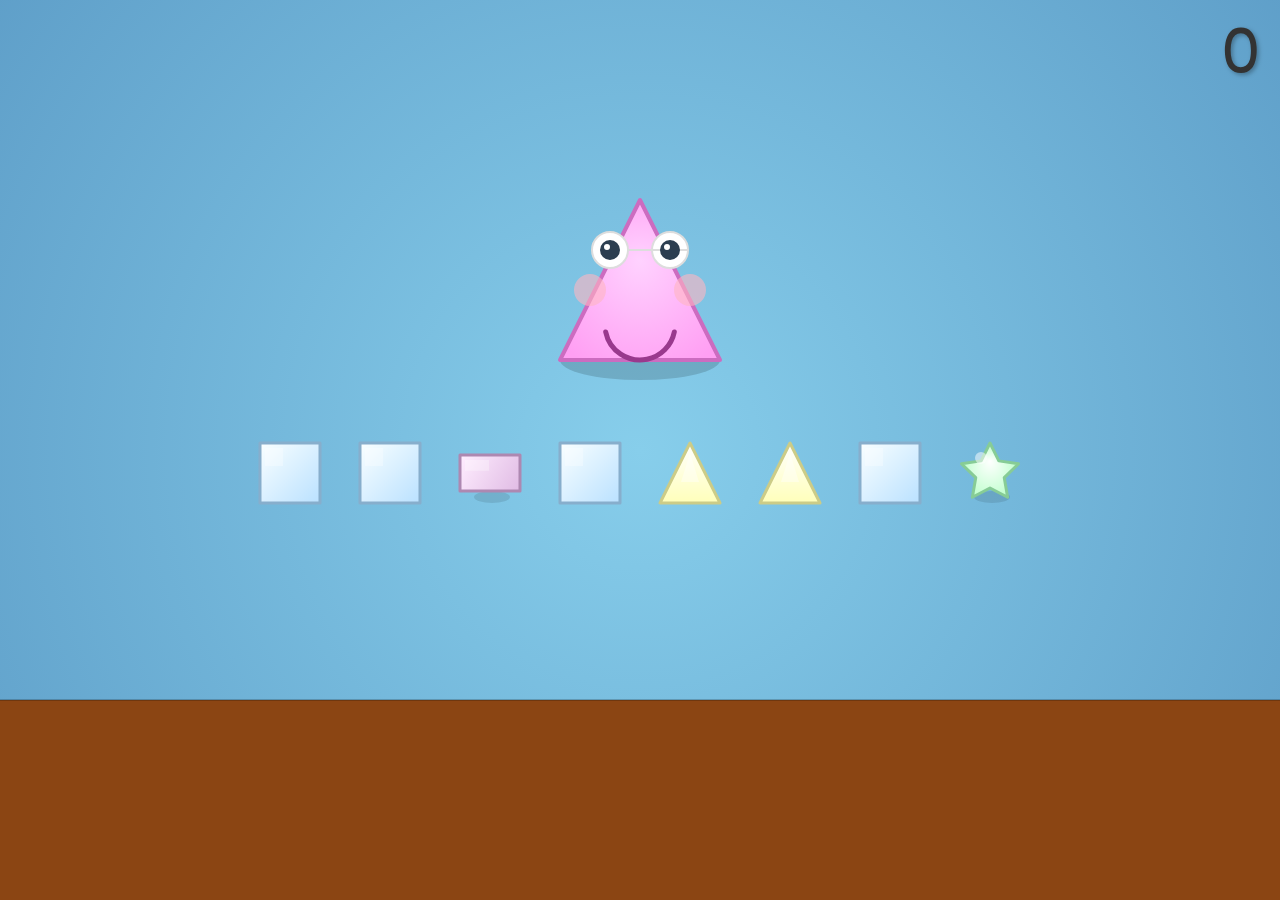
<file: index-old.html>
<!DOCTYPE html>
<html lang="en">
<head>
  <meta charset="UTF-8">
  <meta name="viewport" content="width=device-width, initial-scale=1.0">
  <meta name="description" content="Feed the Monster - A shape recognition game for children ages 4-5">
  <title>Feed the Monster</title>
  
  <!-- Google Fonts -->
  <link rel="preconnect" href="https://fonts.googleapis.com">
  <link rel="preconnect" href="https://fonts.gstatic.com" crossorigin>
  <link href="https://fonts.googleapis.com/css2?family=Fredoka+One&display=swap" rel="stylesheet">
  
  <style>
    * {
      margin: 0;
      padding: 0;
      box-sizing: border-box;
    }
    
    body {
      overflow: hidden;
      font-family: 'Fredoka One', 'Comic Sans MS', 'Arial Rounded MT Bold', sans-serif;
      background-color: #87CEEB;
    }
    
    #gameCanvas {
      display: block;
      width: 100vw;
      height: 100vh;
      touch-action: none; /* Prevent default touch behaviors */
    }
    
    #errorMessage {
      display: none;
      position: fixed;
      top: 50%;
      left: 50%;
      transform: translate(-50%, -50%);
      text-align: center;
      padding: 40px;
      background: white;
      border-radius: 20px;
      box-shadow: 0 4px 20px rgba(0,0,0,0.2);
      font-family: 'Fredoka One', sans-serif;
      color: #333;
    }
    
    #errorMessage h1 {
      font-size: 2em;
      margin-bottom: 20px;
      color: #FF6B6B;
    }
    
    #errorMessage p {
      font-size: 1.2em;
      line-height: 1.6;
    }
  </style>
</head>
<body>
  <canvas id="gameCanvas"></canvas>
  
  <div id="errorMessage">
    <h1>Unable to start game</h1>
    <p>Your browser may not support HTML5 Canvas.<br>Please try a modern browser like Chrome, Firefox, or Safari.</p>
  </div>

  <script>
    // Configuration Constants
    const CONFIG = {
      // Physics
      GRAVITY: 0.5,
      BOUNCE_DAMPING: 0.6,
      MIN_BOUNCE_VELOCITY: 0.5,
      
      // Interactions
      DRAG_SCALE: 1.2,
      HIT_PADDING: 25,
      
      // Layout
      FLOOR_HEIGHT: 200,
      MONSTER_Y_POSITION: 0.2,
      
      // Collision
      COLLISION_THRESHOLD: 50,
      
      // Effects
      PARTICLE_COUNT: 30,
      PARTICLE_POOL_SIZE: 100,
      TRANSITION_DELAY: 1500,
      
      // Shapes
      SHAPE_TYPES: ['circle', 'square', 'triangle', 'star', 'rectangle'],
      SHAPE_COLORS: {
        circle: '#FFB3BA',
        square: '#BAE1FF',
        triangle: '#FFFFBA',
        star: '#BAFFC9',
        rectangle: '#E0BBE4'
      },
      
      // Visual
      WALL_GRADIENT_START: '#87CEEB',
      WALL_GRADIENT_END: '#4682B4',
      FLOOR_COLOR: '#8B4513',
      TEXT_COLOR: '#333333',
      
      // Confetti colors
      CONFETTI_COLORS: ['#FF6B6B', '#4ECDC4', '#45B7D1', '#FFA07A', '#98D8C8', '#F7DC6F']
    };

    // Game State Enumeration
    const GameState = {
      PLAYING: 'playing',
      TRANSITIONING: 'transitioning',
      PAUSED: 'paused'
    };

    // Game Class
    class Game {
      constructor() {
        this.canvas = null;
        this.ctx = null;
        this.monster = null;
        this.shapes = [];
        this.particles = [];
        this.particlePool = [];
        this.draggedShape = null;
        this.score = 0;
        this.round = 0;
        this.gameState = GameState.PLAYING;
        this.floorY = 0;
        this.lastFrameTime = 0;
        this.successFlash = 0; // For screen flash effect
        this.scoreAnimation = 0; // For score animation
      }

      init() {
        try {
          // Get canvas and context
          this.canvas = document.getElementById('gameCanvas');
          this.ctx = this.canvas.getContext('2d');
          
          if (!this.ctx) {
            throw new Error('Failed to get 2D context');
          }
          
          // Calculate initial layout
          this.calculateLayout();
          
          // Create particle pool
          for (let i = 0; i < CONFIG.PARTICLE_POOL_SIZE; i++) {
            this.particlePool.push(new Particle());
          }
          
          // Setup event listeners
          this.setupEventListeners();
          
          // Wait for fonts to load
          document.fonts.ready.then(() => {
            console.log('Fonts loaded, starting game');
            this.startNewRound();
            this.gameLoop(performance.now());
          }).catch((error) => {
            console.warn('Font loading failed, continuing anyway:', error);
            this.startNewRound();
            this.gameLoop(performance.now());
          });
          
        } catch (error) {
          console.error('Game initialization failed:', error);
          document.getElementById('errorMessage').style.display = 'block';
          this.canvas.style.display = 'none';
        }
      }

      calculateLayout() {
        // Set canvas dimensions to match viewport
        this.canvas.width = window.innerWidth;
        this.canvas.height = window.innerHeight;
        
        // Calculate floor position (bottom 200px)
        this.floorY = this.canvas.height - CONFIG.FLOOR_HEIGHT;
      }

      render() {
        try {
          // Clear canvas
          this.ctx.clearRect(0, 0, this.canvas.width, this.canvas.height);
          
          // Draw background and floor
          this.drawBackground();
          this.drawFloor();
          
          // Draw monster first (background layer)
          if (this.monster) {
            this.monster.draw(this.ctx);
          }
          
          // Draw non-dragged shapes (middle layer)
          this.shapes.forEach(shape => {
            if (shape !== this.draggedShape) {
              shape.draw(this.ctx);
            }
          });
          
          // Draw dragged shape last (front layer)
          if (this.draggedShape) {
            this.draggedShape.draw(this.ctx);
          }
          
          // Draw particles (top layer)
          this.particles.forEach(particle => {
            if (particle.isAlive()) {
              particle.draw(this.ctx);
            }
          });
          
          // Draw score
          this.drawScore();
          
          // Draw success flash overlay
          if (this.successFlash > 0) {
            this.drawSuccessFlash();
          }
          
        } catch (error) {
          console.error('Rendering error:', error);
          // Continue game loop despite error
        }
      }

      drawBackground() {
        // Create radial gradient from center
        const centerX = this.canvas.width / 2;
        const centerY = this.canvas.height / 2;
        const radius = Math.max(this.canvas.width, this.canvas.height);
        
        const gradient = this.ctx.createRadialGradient(
          centerX, centerY, 0,
          centerX, centerY, radius
        );
        gradient.addColorStop(0, CONFIG.WALL_GRADIENT_START);
        gradient.addColorStop(1, CONFIG.WALL_GRADIENT_END);
        
        this.ctx.fillStyle = gradient;
        this.ctx.fillRect(0, 0, this.canvas.width, this.canvas.height);
      }

      drawFloor() {
        this.ctx.fillStyle = CONFIG.FLOOR_COLOR;
        this.ctx.fillRect(0, this.floorY, this.canvas.width, CONFIG.FLOOR_HEIGHT);
        
        // Add subtle floor line
        this.ctx.strokeStyle = 'rgba(0, 0, 0, 0.2)';
        this.ctx.lineWidth = 2;
        this.ctx.beginPath();
        this.ctx.moveTo(0, this.floorY);
        this.ctx.lineTo(this.canvas.width, this.floorY);
        this.ctx.stroke();
      }

      drawScore() {
        // Calculate font size based on canvas dimensions
        const baseFontSize = Math.max(30, this.canvas.width * 0.05);
        const fontSize = this.scoreAnimation > 0 ? baseFontSize * 1.3 : baseFontSize;
        
        this.ctx.font = `${fontSize}px 'Fredoka One', sans-serif`;
        this.ctx.fillStyle = CONFIG.TEXT_COLOR;
        this.ctx.textAlign = 'right';
        this.ctx.textBaseline = 'top';
        
        // Draw score in upper right corner
        const padding = 20;
        const y = this.scoreAnimation > 0 ? padding - 5 : padding;
        
        // Add shadow for better visibility
        this.ctx.shadowColor = 'rgba(0, 0, 0, 0.3)';
        this.ctx.shadowBlur = 4;
        this.ctx.shadowOffsetX = 2;
        this.ctx.shadowOffsetY = 2;
        
        this.ctx.fillText(this.score.toString(), this.canvas.width - padding, y);
        
        // Reset shadow
        this.ctx.shadowBlur = 0;
        this.ctx.shadowOffsetX = 0;
        this.ctx.shadowOffsetY = 0;
      }

      drawSuccessFlash() {
        // Draw a subtle white flash overlay
        this.ctx.fillStyle = `rgba(255, 255, 255, ${this.successFlash * 0.3})`;
        this.ctx.fillRect(0, 0, this.canvas.width, this.canvas.height);
        
        // Decrease flash intensity
        this.successFlash *= 0.95;
        if (this.successFlash < 0.01) {
          this.successFlash = 0;
        }
      }

      generateShapes(targetType) {
        const shapes = [];
        
        // Determine count: 6-8 shapes
        const count = 6 + Math.floor(Math.random() * 3);
        
        // Create array of shape types, ensuring at least one matches target
        const shapeTypes = [targetType]; // Guarantee one target shape
        
        // Fill remaining slots with random types
        for (let i = 1; i < count; i++) {
          const randomType = CONFIG.SHAPE_TYPES[Math.floor(Math.random() * CONFIG.SHAPE_TYPES.length)];
          shapeTypes.push(randomType);
        }
        
        // Shuffle array
        for (let i = shapeTypes.length - 1; i > 0; i--) {
          const j = Math.floor(Math.random() * (i + 1));
          [shapeTypes[i], shapeTypes[j]] = [shapeTypes[j], shapeTypes[i]];
        }
        
        // Calculate horizontal spacing to prevent overlap
        const shapeSize = 60;
        const spacing = shapeSize + 40; // Extra space between shapes
        const totalWidth = count * spacing;
        const startX = (this.canvas.width - totalWidth) / 2 + spacing / 2;
        
        // Create shapes at top of canvas with horizontal spacing
        for (let i = 0; i < count; i++) {
          const x = startX + (i * spacing);
          const y = 0; // Top of canvas
          const shape = new Shape(shapeTypes[i], x, y, this.floorY);
          shapes.push(shape);
        }
        
        return shapes;
      }

      startNewRound() {
        // Increment round counter
        this.round++;
        
        // Clear existing shapes
        this.shapes = [];
        
        // Select random target shape type
        const targetType = CONFIG.SHAPE_TYPES[Math.floor(Math.random() * CONFIG.SHAPE_TYPES.length)];
        
        // Create new monster
        const monsterX = (this.canvas.width - 200) / 2;
        const monsterY = this.canvas.height * CONFIG.MONSTER_Y_POSITION;
        this.monster = new Monster(monsterX, monsterY, targetType);
        
        // Generate shapes
        this.shapes = this.generateShapes(targetType);
        
        // Set game state to playing
        this.gameState = GameState.PLAYING;
        
        // Reset dragged shape
        this.draggedShape = null;
        
        console.log(`Round ${this.round} started - Target: ${targetType}`);
      }

      convertCoordinates(clientX, clientY) {
        const rect = this.canvas.getBoundingClientRect();
        return {
          x: clientX - rect.left,
          y: clientY - rect.top
        };
      }

      handleMouseDown(event) {
        if (this.gameState !== GameState.PLAYING) return;
        
        const coords = this.convertCoordinates(event.clientX, event.clientY);
        
        // Check if any shape was clicked (iterate backwards to check top shapes first)
        for (let i = this.shapes.length - 1; i >= 0; i--) {
          const shape = this.shapes[i];
          if (shape.checkPointInside(coords.x, coords.y)) {
            this.draggedShape = shape;
            shape.startDrag();
            break;
          }
        }
      }

      handleMouseMove(event) {
        if (!this.draggedShape) return;
        
        const coords = this.convertCoordinates(event.clientX, event.clientY);
        this.draggedShape.drag(coords.x, coords.y);
        
        // Update monster eyes to track dragged shape
        if (this.monster) {
          this.monster.updateEyes(coords.x, coords.y);
        }
      }

      handleMouseUp(event) {
        if (!this.draggedShape) return;
        
        // Check collision before dropping
        const success = this.checkCollision(this.draggedShape);
        
        if (success) {
          this.handleSuccess();
        } else {
          this.draggedShape.drop();
        }
        
        this.draggedShape = null;
        
        // Reset monster eyes
        if (this.monster) {
          this.monster.eyeOffsetX = 0;
          this.monster.eyeOffsetY = 0;
        }
      }

      handleTouchStart(event) {
        event.preventDefault(); // Prevent scrolling
        
        if (this.gameState !== GameState.PLAYING) return;
        if (event.touches.length === 0) return;
        
        // Use only first touch point
        const touch = event.touches[0];
        const coords = this.convertCoordinates(touch.clientX, touch.clientY);
        
        // Check if any shape was touched
        for (let i = this.shapes.length - 1; i >= 0; i--) {
          const shape = this.shapes[i];
          if (shape.checkPointInside(coords.x, coords.y)) {
            this.draggedShape = shape;
            shape.startDrag();
            break;
          }
        }
      }

      handleTouchMove(event) {
        event.preventDefault(); // Prevent scrolling
        
        if (!this.draggedShape) return;
        if (event.touches.length === 0) return;
        
        // Use only first touch point
        const touch = event.touches[0];
        const coords = this.convertCoordinates(touch.clientX, touch.clientY);
        this.draggedShape.drag(coords.x, coords.y);
        
        // Update monster eyes
        if (this.monster) {
          this.monster.updateEyes(coords.x, coords.y);
        }
      }

      handleTouchEnd(event) {
        event.preventDefault(); // Prevent scrolling
        
        if (!this.draggedShape) return;
        
        // Check collision before dropping
        const success = this.checkCollision(this.draggedShape);
        
        if (success) {
          this.handleSuccess();
        } else {
          this.draggedShape.drop();
        }
        
        this.draggedShape = null;
        
        // Reset monster eyes
        if (this.monster) {
          this.monster.eyeOffsetX = 0;
          this.monster.eyeOffsetY = 0;
        }
      }

      checkCollision(shape) {
        if (!shape || !this.monster) return false;
        
        // Check if shape type matches monster's target shape
        if (shape.type !== this.monster.targetShape) {
          return false;
        }
        
        // Get mouth position
        const mouth = this.monster.getMouthPosition();
        
        // Calculate distance between shape center and mouth
        const dx = shape.x - mouth.x;
        const dy = shape.y - mouth.y;
        const distance = Math.sqrt(dx * dx + dy * dy);
        
        // Check if within collision threshold
        return distance < CONFIG.COLLISION_THRESHOLD;
      }

      handleSuccess() {
        // Remove shape from array
        const index = this.shapes.indexOf(this.draggedShape);
        if (index > -1) {
          this.shapes.splice(index, 1);
        }
        
        // Increment score
        this.score += 10;
        
        // Trigger visual effects
        this.successFlash = 1.0; // Start screen flash
        this.scoreAnimation = 30; // Start score animation
        
        // Get monster center position for confetti
        const centerX = this.monster.x + this.monster.width / 2;
        const centerY = this.monster.y + this.monster.height / 2;
        
        // Create enhanced confetti particles using pool
        for (let i = 0; i < CONFIG.PARTICLE_COUNT * 1.5; i++) {
          // Find inactive particle from pool
          let particle = this.particlePool.find(p => !p.active);
          
          if (particle) {
            // Calculate circular velocity distribution with more variety
            const angle = (Math.PI * 2 * i) / (CONFIG.PARTICLE_COUNT * 1.5);
            const velocity = 2 + Math.random() * 6;
            const velocityX = Math.cos(angle) * velocity;
            const velocityY = Math.sin(angle) * velocity - 3; // Stronger upward bias
            
            // Random color from confetti palette
            const color = CONFIG.CONFETTI_COLORS[Math.floor(Math.random() * CONFIG.CONFETTI_COLORS.length)];
            
            // Random size with more variety
            const size = Math.random() * 8 + 3;
            
            // Initialize particle
            particle.init(centerX, centerY, velocityX, velocityY, color, size);
            this.particles.push(particle);
          }
        }
        
        // Trigger monster happy animation
        this.monster.playHappyAnimation();
        
        // Set game state to transitioning
        this.gameState = GameState.TRANSITIONING;
        
        // Schedule next round
        setTimeout(() => {
          if (this.gameState === GameState.TRANSITIONING) {
            this.startNewRound();
          }
        }, CONFIG.TRANSITION_DELAY);
        
        console.log(`Success! Score: ${this.score}`);
      }

      update(deltaTime) {
        // Update all shapes
        this.shapes.forEach(shape => shape.update(deltaTime));
        
        // Update all active particles
        this.particles.forEach(particle => particle.update(deltaTime));
        
        // Remove dead particles and return to pool
        this.particles = this.particles.filter(particle => {
          if (!particle.isAlive()) {
            particle.reset();
            return false;
          }
          return true;
        });
        
        // Update monster
        if (this.monster) {
          this.monster.update(deltaTime);
        }
        
        // Update score animation
        if (this.scoreAnimation > 0) {
          this.scoreAnimation--;
        }
      }

      gameLoop(timestamp) {
        // Calculate delta time
        const deltaTime = this.lastFrameTime ? timestamp - this.lastFrameTime : 0;
        this.lastFrameTime = timestamp;
        
        // Update game state
        this.update(deltaTime);
        
        // Render frame
        this.render();
        
        // Continue loop
        requestAnimationFrame(this.gameLoop.bind(this));
      }

      setupEventListeners() {
        // Mouse events
        this.canvas.addEventListener('mousedown', this.handleMouseDown.bind(this));
        this.canvas.addEventListener('mousemove', this.handleMouseMove.bind(this));
        this.canvas.addEventListener('mouseup', this.handleMouseUp.bind(this));
        
        // Touch events with passive: false to allow preventDefault
        this.canvas.addEventListener('touchstart', this.handleTouchStart.bind(this), { passive: false });
        this.canvas.addEventListener('touchmove', this.handleTouchMove.bind(this), { passive: false });
        this.canvas.addEventListener('touchend', this.handleTouchEnd.bind(this), { passive: false });
        
        // Window resize with debouncing
        let resizeTimeout;
        window.addEventListener('resize', () => {
          clearTimeout(resizeTimeout);
          resizeTimeout = setTimeout(() => {
            this.calculateLayout();
          }, 150);
        });
      }
    }

    // Monster Class
    class Monster {
      constructor(x, y, targetShape) {
        this.x = x;
        this.y = y;
        this.targetShape = targetShape;
        
        // Size - ensure minimum 150px width for visibility
        this.width = 200;
        this.height = 200;
        
        // Random monster color (different from shape colors) - more vibrant
        const monsterColors = ['#FF6B6B', '#4ECDC4', '#45B7D1', '#96CEB4', '#FECA57', '#FF9FF3'];
        this.color = monsterColors[Math.floor(Math.random() * monsterColors.length)];
        
        // Eye tracking
        this.eyeOffsetX = 0;
        this.eyeOffsetY = 0;
        
        // Animation
        this.isHappy = false;
        this.animationTimer = 0;
        this.scale = 1.0;
        this.bounceOffset = 0;
        this.bounceSpeed = 0;
      }

      draw(ctx) {
        ctx.save();
        ctx.translate(this.x + this.width / 2, this.y + this.height / 2 + this.bounceOffset);
        ctx.scale(this.scale, this.scale);
        
        // Add shadow for depth
        this.drawShadow(ctx);
        
        this.drawBody(ctx);
        this.drawEyes(ctx);
        this.drawMouth(ctx);
        this.drawCheeks(ctx);
        
        if (this.isHappy) {
          this.drawHappyEffect(ctx);
        }
        
        ctx.restore();
      }

      drawShadow(ctx) {
        // Soft shadow under monster
        ctx.fillStyle = 'rgba(0, 0, 0, 0.15)';
        ctx.beginPath();
        ctx.ellipse(0, this.height * 0.4, this.width * 0.4, this.height * 0.1, 0, 0, Math.PI * 2);
        ctx.fill();
      }

      drawBody(ctx) {
        // Gradient fill for more appealing look
        const gradient = ctx.createRadialGradient(0, -this.height * 0.1, 0, 0, 0, this.width * 0.5);
        gradient.addColorStop(0, this.lightenColor(this.color, 20));
        gradient.addColorStop(1, this.color);
        
        ctx.fillStyle = gradient;
        ctx.strokeStyle = this.darkenColor(this.color, 20);
        ctx.lineWidth = 4;
        ctx.lineJoin = 'round';
        
        const size = this.width * 0.8;
        
        // Draw body based on target shape
        switch (this.targetShape) {
          case 'circle':
            ctx.beginPath();
            ctx.arc(0, 0, size / 2, 0, Math.PI * 2);
            ctx.fill();
            ctx.stroke();
            break;
            
          case 'square':
            const half = size / 2;
            ctx.fillRect(-half, -half, size, size);
            ctx.strokeRect(-half, -half, size, size);
            break;
            
          case 'triangle':
            const triHalf = size / 2;
            ctx.beginPath();
            ctx.moveTo(0, -triHalf);
            ctx.lineTo(-triHalf, triHalf);
            ctx.lineTo(triHalf, triHalf);
            ctx.closePath();
            ctx.fill();
            ctx.stroke();
            break;
            
          case 'star':
            const spikes = 5;
            const outerRadius = size / 2;
            const innerRadius = outerRadius * 0.5;
            let rot = Math.PI / 2 * 3;
            const step = Math.PI / spikes;

            ctx.beginPath();
            ctx.moveTo(0, -outerRadius);
            
            for (let i = 0; i < spikes; i++) {
              let x = Math.cos(rot) * outerRadius;
              let y = Math.sin(rot) * outerRadius;
              ctx.lineTo(x, y);
              rot += step;

              x = Math.cos(rot) * innerRadius;
              y = Math.sin(rot) * innerRadius;
              ctx.lineTo(x, y);
              rot += step;
            }
            
            ctx.lineTo(0, -outerRadius);
            ctx.closePath();
            ctx.fill();
            ctx.stroke();
            break;
            
          case 'rectangle':
            const rectWidth = size;
            const rectHeight = size * 0.6;
            ctx.fillRect(-rectWidth / 2, -rectHeight / 2, rectWidth, rectHeight);
            ctx.strokeRect(-rectWidth / 2, -rectHeight / 2, rectWidth, rectHeight);
            break;
        }
      }

      drawEyes(ctx) {
        const eyeY = -this.height * 0.15;
        const leftEyeX = -this.width * 0.15;
        const rightEyeX = this.width * 0.15;
        const eyeRadius = 18;
        const pupilRadius = 10;
        
        // Eye whites with highlight
        ctx.fillStyle = 'white';
        ctx.strokeStyle = '#ddd';
        ctx.lineWidth = 2;
        ctx.beginPath();
        ctx.arc(leftEyeX, eyeY, eyeRadius, 0, Math.PI * 2);
        ctx.arc(rightEyeX, eyeY, eyeRadius, 0, Math.PI * 2);
        ctx.fill();
        ctx.stroke();
        
        // Pupils with tracking
        ctx.fillStyle = '#2C3E50';
        ctx.beginPath();
        ctx.arc(leftEyeX + this.eyeOffsetX, eyeY + this.eyeOffsetY, pupilRadius, 0, Math.PI * 2);
        ctx.arc(rightEyeX + this.eyeOffsetX, eyeY + this.eyeOffsetY, pupilRadius, 0, Math.PI * 2);
        ctx.fill();
        
        // Pupil highlights
        ctx.fillStyle = 'white';
        ctx.beginPath();
        ctx.arc(leftEyeX + this.eyeOffsetX - 3, eyeY + this.eyeOffsetY - 3, 3, 0, Math.PI * 2);
        ctx.arc(rightEyeX + this.eyeOffsetX - 3, eyeY + this.eyeOffsetY - 3, 3, 0, Math.PI * 2);
        ctx.fill();
      }

      drawMouth(ctx) {
        const mouthY = this.height * 0.2;
        const mouthWidth = this.width * 0.35;
        
        ctx.strokeStyle = this.darkenColor(this.color, 40);
        ctx.lineWidth = 5;
        ctx.lineCap = 'round';
        
        // Draw mouth based on mood
        ctx.beginPath();
        if (this.isHappy) {
          // Big happy smile
          ctx.arc(0, mouthY - 15, mouthWidth / 2, 0.1, Math.PI - 0.1);
        } else {
          // Curious/hungry mouth (slight frown)
          ctx.arc(0, mouthY + 5, mouthWidth / 2, Math.PI - 0.2, 0.2, true);
        }
        ctx.stroke();
      }

      drawCheeks(ctx) {
        // Add cute blush cheeks
        const cheekY = this.height * 0.05;
        const leftCheekX = -this.width * 0.25;
        const rightCheekX = this.width * 0.25;
        const cheekRadius = this.width * 0.08;
        
        ctx.fillStyle = 'rgba(255, 182, 193, 0.6)'; // Light pink
        ctx.beginPath();
        ctx.arc(leftCheekX, cheekY, cheekRadius, 0, Math.PI * 2);
        ctx.arc(rightCheekX, cheekY, cheekRadius, 0, Math.PI * 2);
        ctx.fill();
      }

      drawHappyEffect(ctx) {
        // Draw sparkles and hearts around monster when happy
        const time = Date.now() / 100;
        
        // Golden sparkles
        ctx.fillStyle = '#FFD700';
        
        for (let i = 0; i < 8; i++) {
          const angle = (i / 8) * Math.PI * 2 + time;
          const distance = this.width * 0.7;
          const x = Math.cos(angle) * distance;
          const y = Math.sin(angle) * distance;
          const size = 6 + Math.sin(time + i) * 4;
          
          // Draw star shape instead of circle
          this.drawStarParticle(ctx, x, y, size);
        }
        
        // Colorful hearts
        const heartColors = ['#FF6B6B', '#FF8E8E', '#FFA5A5'];
        for (let i = 0; i < 5; i++) {
          const angle = (i / 5) * Math.PI * 2 + time * 0.7;
          const distance = this.width * 0.5;
          const x = Math.cos(angle) * distance;
          const y = Math.sin(angle) * distance;
          const size = 8 + Math.sin(time * 1.2 + i) * 3;
          
          ctx.fillStyle = heartColors[i % heartColors.length];
          this.drawHeartParticle(ctx, x, y, size);
        }
      }

      drawStarParticle(ctx, x, y, size) {
        // Draw a 5-pointed star
        const spikes = 5;
        const outerRadius = size;
        const innerRadius = size * 0.4;
        let rot = Math.PI / 2 * 3;
        const step = Math.PI / spikes;

        ctx.save();
        ctx.translate(x, y);
        ctx.beginPath();
        ctx.moveTo(0, -outerRadius);
        
        for (let i = 0; i < spikes; i++) {
          let px = Math.cos(rot) * outerRadius;
          let py = Math.sin(rot) * outerRadius;
          ctx.lineTo(px, py);
          rot += step;

          px = Math.cos(rot) * innerRadius;
          py = Math.sin(rot) * innerRadius;
          ctx.lineTo(px, py);
          rot += step;
        }
        
        ctx.lineTo(0, -outerRadius);
        ctx.closePath();
        ctx.fill();
        ctx.restore();
      }

      drawHeartParticle(ctx, x, y, size) {
        // Draw a heart shape
        ctx.save();
        ctx.translate(x, y);
        ctx.beginPath();
        
        const topCurveHeight = size * 0.3;
        ctx.moveTo(0, topCurveHeight);
        
        // Top left curve
        ctx.bezierCurveTo(-size / 2, topCurveHeight - size / 2, -size / 2, 0, 0, 0);
        // Top right curve  
        ctx.bezierCurveTo(size / 2, 0, size / 2, topCurveHeight - size / 2, 0, topCurveHeight);
        
        // Bottom point
        ctx.lineTo(0, size);
        ctx.closePath();
        ctx.fill();
        ctx.restore();
      }

      // Color manipulation helpers
      lightenColor(color, percent) {
        // Convert hex to RGB, lighten, and convert back
        const num = parseInt(color.replace("#", ""), 16);
        const amt = Math.round(2.55 * percent);
        const R = (num >> 16) + amt;
        const G = (num >> 8 & 0x00FF) + amt;
        const B = (num & 0x0000FF) + amt;
        return "#" + (0x1000000 + (R < 255 ? R < 1 ? 0 : R : 255) * 0x10000 +
          (G < 255 ? G < 1 ? 0 : G : 255) * 0x100 +
          (B < 255 ? B < 1 ? 0 : B : 255)).toString(16).slice(1);
      }

      darkenColor(color, percent) {
        // Convert hex to RGB, darken, and convert back
        const num = parseInt(color.replace("#", ""), 16);
        const amt = Math.round(2.55 * percent);
        const R = (num >> 16) - amt;
        const G = (num >> 8 & 0x00FF) - amt;
        const B = (num & 0x0000FF) - amt;
        return "#" + (0x1000000 + (R > 255 ? 255 : R < 0 ? 0 : R) * 0x10000 +
          (G > 255 ? 255 : G < 0 ? 0 : G) * 0x100 +
          (B > 255 ? 255 : B < 0 ? 0 : B)).toString(16).slice(1);
      }

      updateEyes(targetX, targetY) {
        // Calculate angle from monster center to target
        const centerX = this.x + this.width / 2;
        const centerY = this.y + this.height / 2;
        
        const dx = targetX - centerX;
        const dy = targetY - centerY;
        const distance = Math.sqrt(dx * dx + dy * dy);
        
        if (distance > 0) {
          // Normalize and limit eye movement to max 5 pixels
          const maxOffset = 5;
          this.eyeOffsetX = (dx / distance) * Math.min(maxOffset, distance / 10);
          this.eyeOffsetY = (dy / distance) * Math.min(maxOffset, distance / 10);
        } else {
          this.eyeOffsetX = 0;
          this.eyeOffsetY = 0;
        }
      }

      getMouthPosition() {
        // Return center of mouth area for collision detection
        return {
          x: this.x + this.width / 2,
          y: this.y + this.height / 2 + this.height * 0.2
        };
      }

      playHappyAnimation() {
        this.isHappy = true;
        this.animationTimer = CONFIG.TRANSITION_DELAY; // 1500ms
        this.bounceSpeed = 0.2;
      }

      update(deltaTime) {
        // Update animation timer
        if (this.isHappy && this.animationTimer > 0) {
          this.animationTimer -= deltaTime;
          
          if (this.animationTimer <= 0) {
            this.isHappy = false;
            this.animationTimer = 0;
            this.bounceSpeed = 0;
            this.bounceOffset = 0;
          }
        }
        
        // Bounce animation when happy
        if (this.isHappy && this.bounceSpeed > 0) {
          this.bounceOffset = Math.sin(Date.now() / 100) * 10;
          this.scale = 1.0 + Math.sin(Date.now() / 150) * 0.05;
        } else {
          this.bounceOffset = 0;
          this.scale = 1.0;
        }
      }
    }

    // Shape Class
    class Shape {
      constructor(type, x, y, floorY) {
        this.type = type;
        this.x = x;
        this.y = y;
        this.floorY = floorY;
        
        // Assign color based on type
        this.color = CONFIG.SHAPE_COLORS[type];
        
        // Size calculation to ensure minimum 44px touch target
        // Base size is 60px, with HIT_PADDING of 25px on each side
        // Effective touch target = 60 + (25 * 2) = 110px
        this.size = 60;
        this.originalSize = 60;
        
        // Interaction state
        this.isDragging = false;
        this.isFalling = true; // Start falling immediately
        
        // Physics
        this.velocityY = 0;
        this.scale = 1.0;
        this.squash = 1.0;
      }

      draw(ctx) {
        ctx.save();
        
        // Apply transformations
        ctx.translate(this.x, this.y);
        ctx.scale(this.scale, this.scale * this.squash);
        
        // Draw shadow first
        this.drawShadow(ctx);
        
        // Draw main shape
        switch (this.type) {
          case 'circle':
            this.drawCircle(ctx);
            break;
          case 'square':
            this.drawSquare(ctx);
            break;
          case 'triangle':
            this.drawTriangle(ctx);
            break;
          case 'star':
            this.drawStar(ctx);
            break;
          case 'rectangle':
            this.drawRectangle(ctx);
            break;
        }
        
        // Add highlight effect when dragging
        if (this.isDragging) {
          this.drawDragEffect(ctx);
        }
        
        ctx.restore();
      }

      drawCircle(ctx) {
        // Gradient for 3D effect
        const gradient = ctx.createRadialGradient(-this.size * 0.15, -this.size * 0.15, 0, 0, 0, this.size / 2);
        gradient.addColorStop(0, this.lightenColor(this.color, 30));
        gradient.addColorStop(1, this.color);
        
        ctx.fillStyle = gradient;
        ctx.strokeStyle = this.darkenColor(this.color, 20);
        ctx.lineWidth = 3;
        
        ctx.beginPath();
        ctx.arc(0, 0, this.size / 2, 0, Math.PI * 2);
        ctx.fill();
        ctx.stroke();
        
        // Add highlight
        ctx.fillStyle = 'rgba(255, 255, 255, 0.4)';
        ctx.beginPath();
        ctx.arc(-this.size * 0.2, -this.size * 0.2, this.size * 0.15, 0, Math.PI * 2);
        ctx.fill();
      }

      drawSquare(ctx) {
        // Gradient for 3D effect
        const gradient = ctx.createLinearGradient(-this.size / 2, -this.size / 2, this.size / 2, this.size / 2);
        gradient.addColorStop(0, this.lightenColor(this.color, 25));
        gradient.addColorStop(1, this.color);
        
        ctx.fillStyle = gradient;
        ctx.strokeStyle = this.darkenColor(this.color, 20);
        ctx.lineWidth = 3;
        ctx.lineJoin = 'round';
        
        const half = this.size / 2;
        ctx.fillRect(-half, -half, this.size, this.size);
        ctx.strokeRect(-half, -half, this.size, this.size);
        
        // Add highlight
        ctx.fillStyle = 'rgba(255, 255, 255, 0.3)';
        ctx.fillRect(-half + 5, -half + 5, this.size * 0.3, this.size * 0.3);
      }

      drawTriangle(ctx) {
        // Gradient for 3D effect
        const gradient = ctx.createLinearGradient(0, -this.size / 2, 0, this.size / 2);
        gradient.addColorStop(0, this.lightenColor(this.color, 35));
        gradient.addColorStop(1, this.color);
        
        ctx.fillStyle = gradient;
        ctx.strokeStyle = this.darkenColor(this.color, 20);
        ctx.lineWidth = 3;
        ctx.lineJoin = 'round';
        
        const half = this.size / 2;
        ctx.beginPath();
        ctx.moveTo(0, -half);
        ctx.lineTo(-half, half);
        ctx.lineTo(half, half);
        ctx.closePath();
        ctx.fill();
        ctx.stroke();
        
        // Add highlight
        ctx.fillStyle = 'rgba(255, 255, 255, 0.4)';
        ctx.beginPath();
        ctx.moveTo(0, -half + 10);
        ctx.lineTo(-half * 0.3, half * 0.3);
        ctx.lineTo(half * 0.3, half * 0.3);
        ctx.closePath();
        ctx.fill();
      }

      drawStar(ctx) {
        // Gradient for 3D effect
        const gradient = ctx.createRadialGradient(0, -this.size * 0.2, 0, 0, 0, this.size / 2);
        gradient.addColorStop(0, this.lightenColor(this.color, 40));
        gradient.addColorStop(1, this.color);
        
        ctx.fillStyle = gradient;
        ctx.strokeStyle = this.darkenColor(this.color, 20);
        ctx.lineWidth = 3;
        ctx.lineJoin = 'round';
        
        const spikes = 5;
        const outerRadius = this.size / 2;
        const innerRadius = outerRadius * 0.5;
        let rot = Math.PI / 2 * 3;
        const step = Math.PI / spikes;

        ctx.beginPath();
        ctx.moveTo(0, -outerRadius);
        
        for (let i = 0; i < spikes; i++) {
          let x = Math.cos(rot) * outerRadius;
          let y = Math.sin(rot) * outerRadius;
          ctx.lineTo(x, y);
          rot += step;

          x = Math.cos(rot) * innerRadius;
          y = Math.sin(rot) * innerRadius;
          ctx.lineTo(x, y);
          rot += step;
        }
        
        ctx.lineTo(0, -outerRadius);
        ctx.closePath();
        ctx.fill();
        ctx.stroke();
        
        // Add highlight
        ctx.fillStyle = 'rgba(255, 255, 255, 0.5)';
        ctx.beginPath();
        ctx.arc(-this.size * 0.15, -this.size * 0.25, this.size * 0.1, 0, Math.PI * 2);
        ctx.fill();
      }

      drawRectangle(ctx) {
        // Gradient for 3D effect
        const gradient = ctx.createLinearGradient(-this.size / 2, -this.size * 0.3, this.size / 2, this.size * 0.3);
        gradient.addColorStop(0, this.lightenColor(this.color, 20));
        gradient.addColorStop(1, this.color);
        
        ctx.fillStyle = gradient;
        ctx.strokeStyle = this.darkenColor(this.color, 20);
        ctx.lineWidth = 3;
        ctx.lineJoin = 'round';
        
        const width = this.size;
        const height = this.size * 0.6;
        ctx.fillRect(-width / 2, -height / 2, width, height);
        ctx.strokeRect(-width / 2, -height / 2, width, height);
        
        // Add highlight
        ctx.fillStyle = 'rgba(255, 255, 255, 0.3)';
        ctx.fillRect(-width / 2 + 5, -height / 2 + 5, width * 0.4, height * 0.3);
      }

      checkPointInside(x, y) {
        // Check if point is within shape bounds with HIT_PADDING for child-friendly targets
        const effectiveSize = this.size + (CONFIG.HIT_PADDING * 2);
        const half = effectiveSize / 2;
        
        return x >= this.x - half &&
               x <= this.x + half &&
               y >= this.y - half &&
               y <= this.y + half;
      }

      startDrag() {
        this.isDragging = true;
        this.scale = CONFIG.DRAG_SCALE; // 1.2x
        this.isFalling = false; // Pause physics
      }

      drag(x, y) {
        this.x = x;
        this.y = y;
      }

      drop() {
        this.isDragging = false;
        this.scale = 1.0;
        
        // Resume falling if not at floor
        if (this.y < this.floorY) {
          this.isFalling = true;
        }
      }

      drawShadow(ctx) {
        // Soft shadow under shape
        ctx.fillStyle = 'rgba(0, 0, 0, 0.1)';
        ctx.beginPath();
        ctx.ellipse(2, this.size * 0.4, this.size * 0.3, this.size * 0.1, 0, 0, Math.PI * 2);
        ctx.fill();
      }

      drawDragEffect(ctx) {
        // Add glow effect when dragging
        ctx.shadowColor = this.lightenColor(this.color, 50);
        ctx.shadowBlur = 20;
        ctx.shadowOffsetX = 0;
        ctx.shadowOffsetY = 0;
        
        // Redraw the shape with glow
        switch (this.type) {
          case 'circle':
            this.drawCircleGlow(ctx);
            break;
          case 'square':
            this.drawSquareGlow(ctx);
            break;
          case 'triangle':
            this.drawTriangleGlow(ctx);
            break;
          case 'star':
            this.drawStarGlow(ctx);
            break;
          case 'rectangle':
            this.drawRectangleGlow(ctx);
            break;
        }
        
        // Reset shadow
        ctx.shadowBlur = 0;
      }

      drawCircleGlow(ctx) {
        ctx.beginPath();
        ctx.arc(0, 0, this.size / 2 + 5, 0, Math.PI * 2);
        ctx.fillStyle = this.lightenColor(this.color, 30);
        ctx.globalAlpha = 0.3;
        ctx.fill();
        ctx.globalAlpha = 1;
      }

      drawSquareGlow(ctx) {
        const half = this.size / 2 + 5;
        ctx.fillStyle = this.lightenColor(this.color, 30);
        ctx.globalAlpha = 0.3;
        ctx.fillRect(-half, -half, this.size + 10, this.size + 10);
        ctx.globalAlpha = 1;
      }

      drawTriangleGlow(ctx) {
        const half = this.size / 2 + 5;
        ctx.beginPath();
        ctx.moveTo(0, -half);
        ctx.lineTo(-half, half);
        ctx.lineTo(half, half);
        ctx.closePath();
        ctx.fillStyle = this.lightenColor(this.color, 30);
        ctx.globalAlpha = 0.3;
        ctx.fill();
        ctx.globalAlpha = 1;
      }

      drawStarGlow(ctx) {
        const spikes = 5;
        const outerRadius = this.size / 2 + 5;
        const innerRadius = outerRadius * 0.5;
        let rot = Math.PI / 2 * 3;
        const step = Math.PI / spikes;

        ctx.beginPath();
        ctx.moveTo(0, -outerRadius);
        
        for (let i = 0; i < spikes; i++) {
          let px = Math.cos(rot) * outerRadius;
          let py = Math.sin(rot) * outerRadius;
          ctx.lineTo(px, py);
          rot += step;

          px = Math.cos(rot) * innerRadius;
          py = Math.sin(rot) * innerRadius;
          ctx.lineTo(px, py);
          rot += step;
        }
        
        ctx.lineTo(0, -outerRadius);
        ctx.closePath();
        ctx.fillStyle = this.lightenColor(this.color, 30);
        ctx.globalAlpha = 0.3;
        ctx.fill();
        ctx.globalAlpha = 1;
      }

      drawRectangleGlow(ctx) {
        const width = this.size + 10;
        const height = this.size * 0.6 + 10;
        ctx.fillStyle = this.lightenColor(this.color, 30);
        ctx.globalAlpha = 0.3;
        ctx.fillRect(-width / 2, -height / 2, width, height);
        ctx.globalAlpha = 1;
      }

      // Color manipulation helpers
      lightenColor(color, percent) {
        const num = parseInt(color.replace("#", ""), 16);
        const amt = Math.round(2.55 * percent);
        const R = (num >> 16) + amt;
        const G = (num >> 8 & 0x00FF) + amt;
        const B = (num & 0x0000FF) + amt;
        return "#" + (0x1000000 + (R < 255 ? R < 1 ? 0 : R : 255) * 0x10000 +
          (G < 255 ? G < 1 ? 0 : G : 255) * 0x100 +
          (B < 255 ? B < 1 ? 0 : B : 255)).toString(16).slice(1);
      }

      darkenColor(color, percent) {
        const num = parseInt(color.replace("#", ""), 16);
        const amt = Math.round(2.55 * percent);
        const R = (num >> 16) - amt;
        const G = (num >> 8 & 0x00FF) - amt;
        const B = (num & 0x0000FF) - amt;
        return "#" + (0x1000000 + (R > 255 ? 255 : R < 0 ? 0 : R) * 0x10000 +
          (G > 255 ? 255 : G < 0 ? 0 : G) * 0x100 +
          (B > 255 ? 255 : B < 0 ? 0 : B)).toString(16).slice(1);
      }

      checkOverlap(other) {
        // Check if this shape overlaps with another shape
        const dx = this.x - other.x;
        const dy = this.y - other.y;
        const distance = Math.sqrt(dx * dx + dy * dy);
        const minDistance = (this.size + other.size) / 2;
        
        return distance < minDistance;
      }

      update(deltaTime) {
        if (!this.isFalling) return;

        // Apply gravity
        this.velocityY += CONFIG.GRAVITY;
        
        // Update position
        this.y += this.velocityY;
        
        // Check floor collision
        if (this.y >= this.floorY) {
          this.y = this.floorY;
          
          // Bounce with damping
          if (Math.abs(this.velocityY) > CONFIG.MIN_BOUNCE_VELOCITY) {
            this.velocityY *= -CONFIG.BOUNCE_DAMPING;
            this.squash = 0.8; // Squash effect
          } else {
            // Stop bouncing
            this.isFalling = false;
            this.velocityY = 0;
          }
        }
        
        // Recover from squash
        if (this.squash < 1) {
          this.squash += 0.05;
          if (this.squash > 1) {
            this.squash = 1;
          }
        }
      }
    }

    // Particle Class
    class Particle {
      constructor() {
        this.x = 0;
        this.y = 0;
        this.velocityX = 0;
        this.velocityY = 0;
        this.color = '#FFFFFF';
        this.size = 5;
        this.life = 0;
        this.maxLife = 100;
        this.active = false;
      }

      init(x, y, velocityX, velocityY, color, size) {
        this.x = x;
        this.y = y;
        this.velocityX = velocityX;
        this.velocityY = velocityY;
        this.color = color;
        this.size = size;
        this.life = 100;
        this.maxLife = 100;
        this.active = true;
      }

      update(deltaTime) {
        if (!this.active) return;

        // Apply gravity
        this.velocityY += CONFIG.GRAVITY;
        
        // Update position
        this.x += this.velocityX;
        this.y += this.velocityY;
        
        // Decrease life
        this.life -= 2;
        
        if (this.life <= 0) {
          this.active = false;
        }
      }

      draw(ctx) {
        if (!this.active) return;

        // Calculate opacity based on remaining life
        const opacity = this.life / this.maxLife;
        
        ctx.save();
        ctx.globalAlpha = opacity;
        ctx.fillStyle = this.color;
        ctx.beginPath();
        ctx.arc(this.x, this.y, this.size, 0, Math.PI * 2);
        ctx.fill();
        ctx.restore();
      }

      isAlive() {
        return this.active && this.life > 0;
      }

      reset() {
        this.active = false;
        this.life = 0;
      }
    }

    // Initialize game when DOM is ready
    function initGame() {
      const game = new Game();
      game.init();
    }

    // Start when DOM is loaded
    if (document.readyState === 'loading') {
      document.addEventListener('DOMContentLoaded', initGame);
    } else {
      initGame();
    }
  </script>
</body>
</html>
</file>
